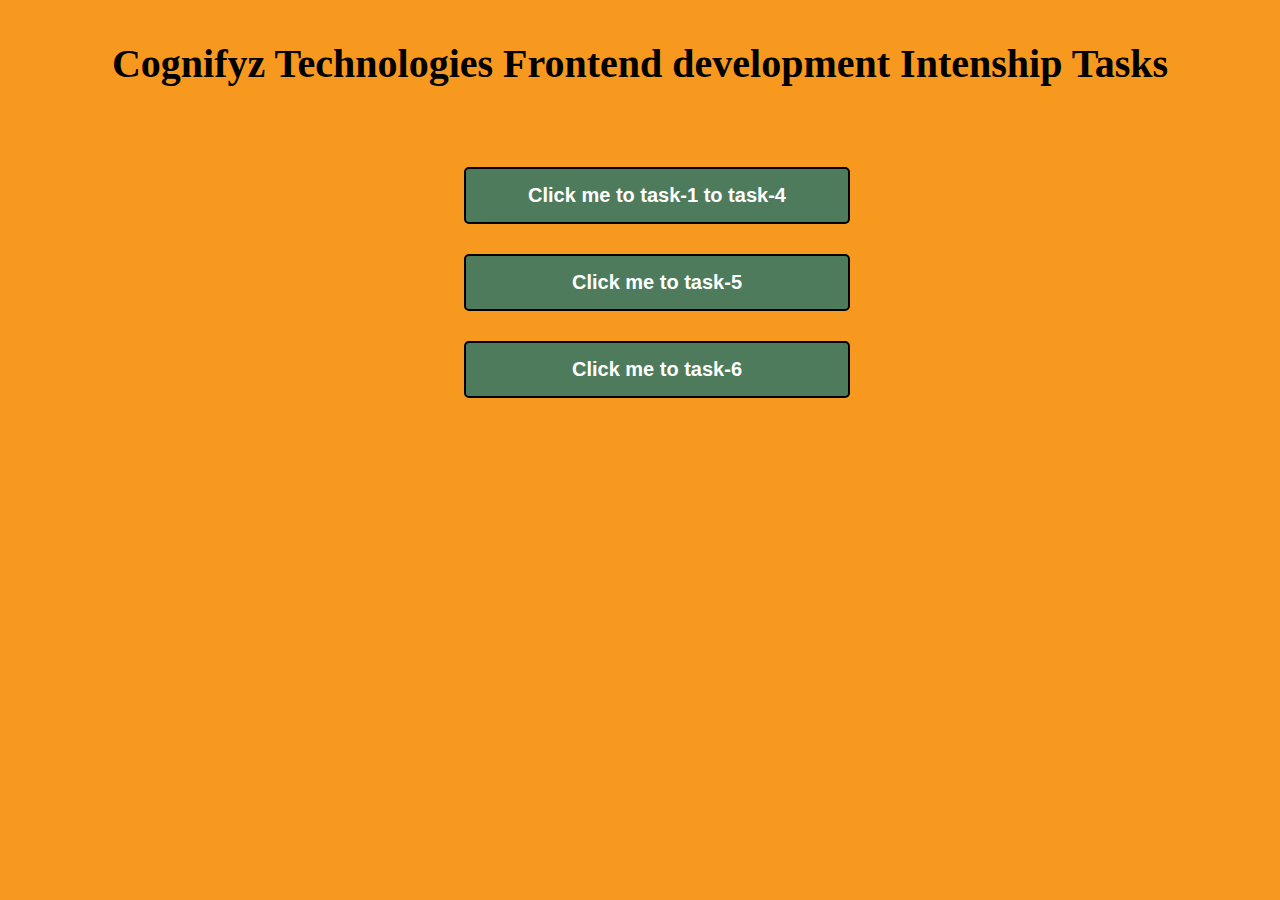
<file: index.html>
<!DOCTYPE html>
<html lang="en">
<head>
    <meta charset="UTF-8">
    <meta name="viewport" content="width=device-width, initial-scale=1.0">
    <title>Document</title>
    <link rel="stylesheet" href="/style.css">
</head>
<body style="background-color: rgb(247, 153, 30); color: black; font-size: 20px;">
    <h1> Cognifyz Technologies Frontend development Intenship Tasks </h1>

    <div class="MainPage">
        <ul>
           <li class="list-task"> <a href="/Task_1-4.html"> Click me to task-1 to task-4</a> </li>

           <li class="list-task"> <a href="/Task-5.html"> Click me to task-5</a> </li>

           <li class="list-task"> <a href="/Task-6.html"> Click me to task-6</a> </li>
        </ul>
    </div>
    
</body>
</html>
</file>
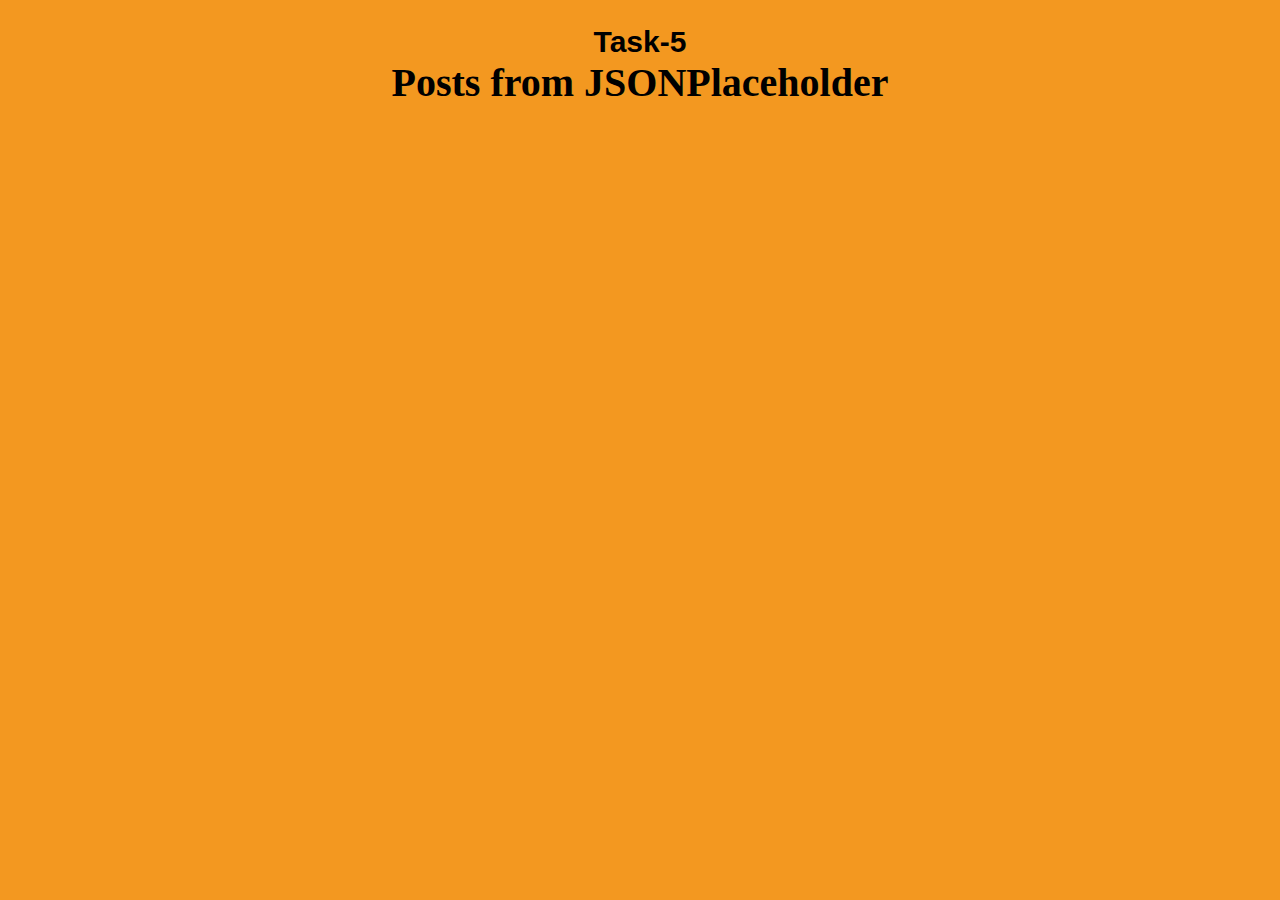
<file: Task-5.html>
<!DOCTYPE html>
<html lang="en">
<head>
    <meta charset="UTF-8">
    <meta name="viewport" content="width=, initial-scale=1.0">
    <title>Document</title>
    <link rel="stylesheet" href="./style.css">
</head>
<body style="background-color: rgb(243, 152, 32); color: black; font-size: 20px;">

    <div>
        <h2 class="task" style="margin-top: -15px;"> Task-5</h2>
        <h1 style="margin-bottom: 30px;">Posts from JSONPlaceholder</h1>
        <div id="container"></div>
    </div>
    
    <script src="/Task-5.js"></script>
</body>
</html>
</file>
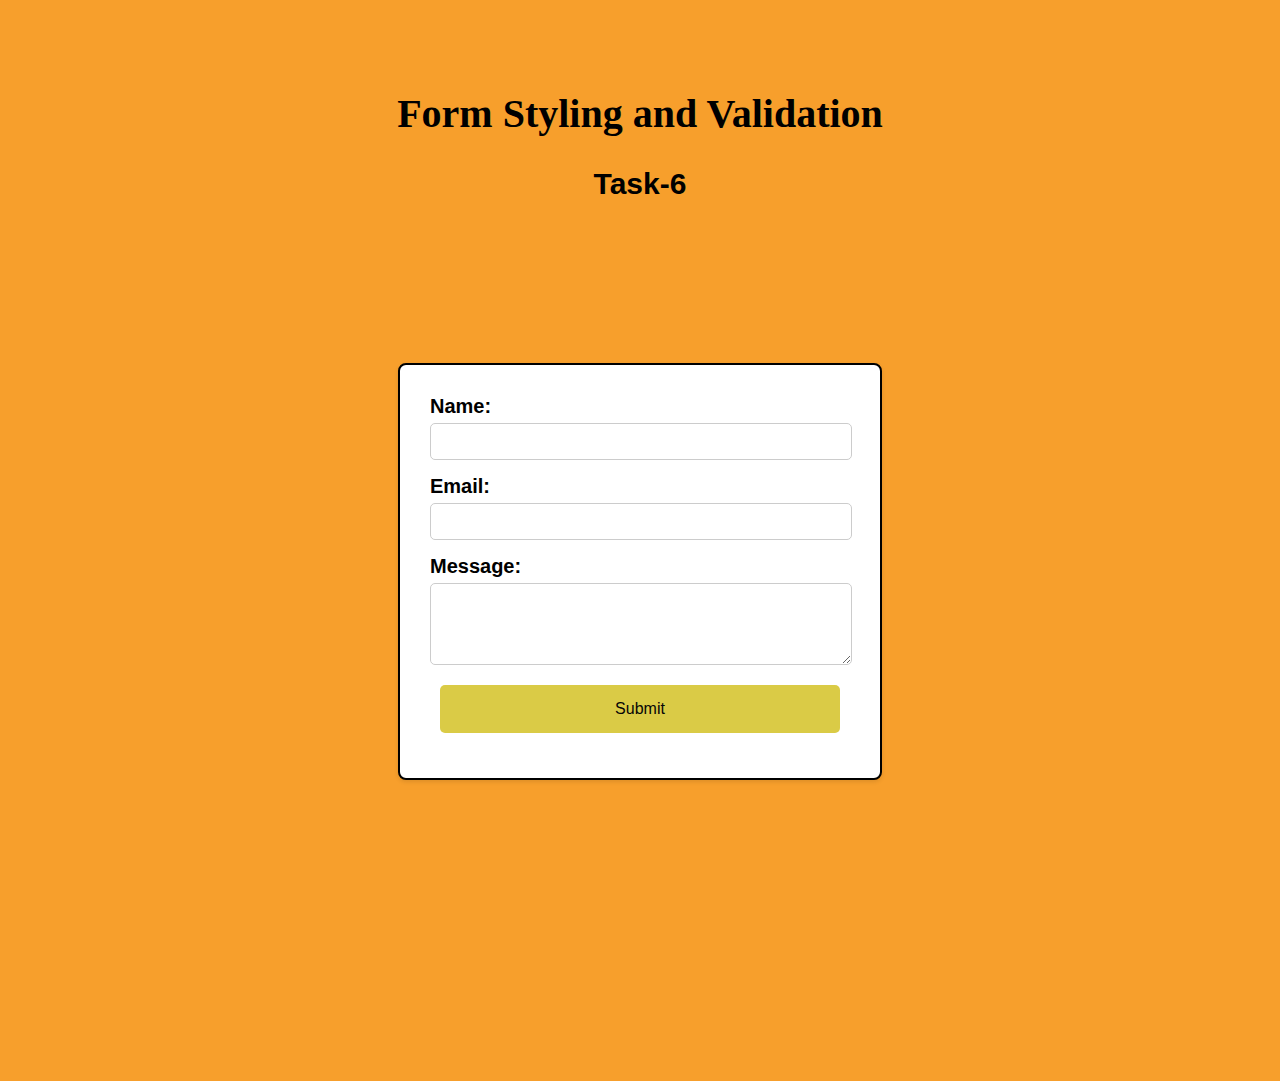
<file: Task-6.html>
<!DOCTYPE html>
<html lang="en">
<head>
    <meta charset="UTF-8">
    <meta name="viewport" content="width=device-width, initial-scale=1.0">
    <title>Document</title>
    <link rel="stylesheet" href="/style.css">
</head>
<body style="background-color: rgb(247, 159, 44); color: black; font-size: 20px;">

    <h1 style="margin-bottom: -80px; margin-top: 50px;">Form Styling and Validation</h1>
    <div>
        <h2 class="form-title">Task-6</h2>
        <div class="form_task">
            <form id="contact-form">
                <div class="form-group">
                    <label for="name">Name:</label>
                    <input type="text" id="name" name="name required">
                    <small class="error" id="nameError"></small>
                </div>
                <div class="form-group">
                    <label for="email">Email:</label>
                    <input type="email" id="email" name="email" required>
                    <small class="error" id="emailError"></small>
                </div>
                <div class="form-group">
                    <label for="message">Message:</label>
                    <textarea id="message" name="message" rows="4" required></textarea>
                    <small class="error" id="messageError"></small>
                </div>
                <button id="btnsubmit" type="submit">Submit</button>
            </form>
        </div>
    </div>
    
    <script src="/Task-6.js"></script>
</body>
</html>
</file>
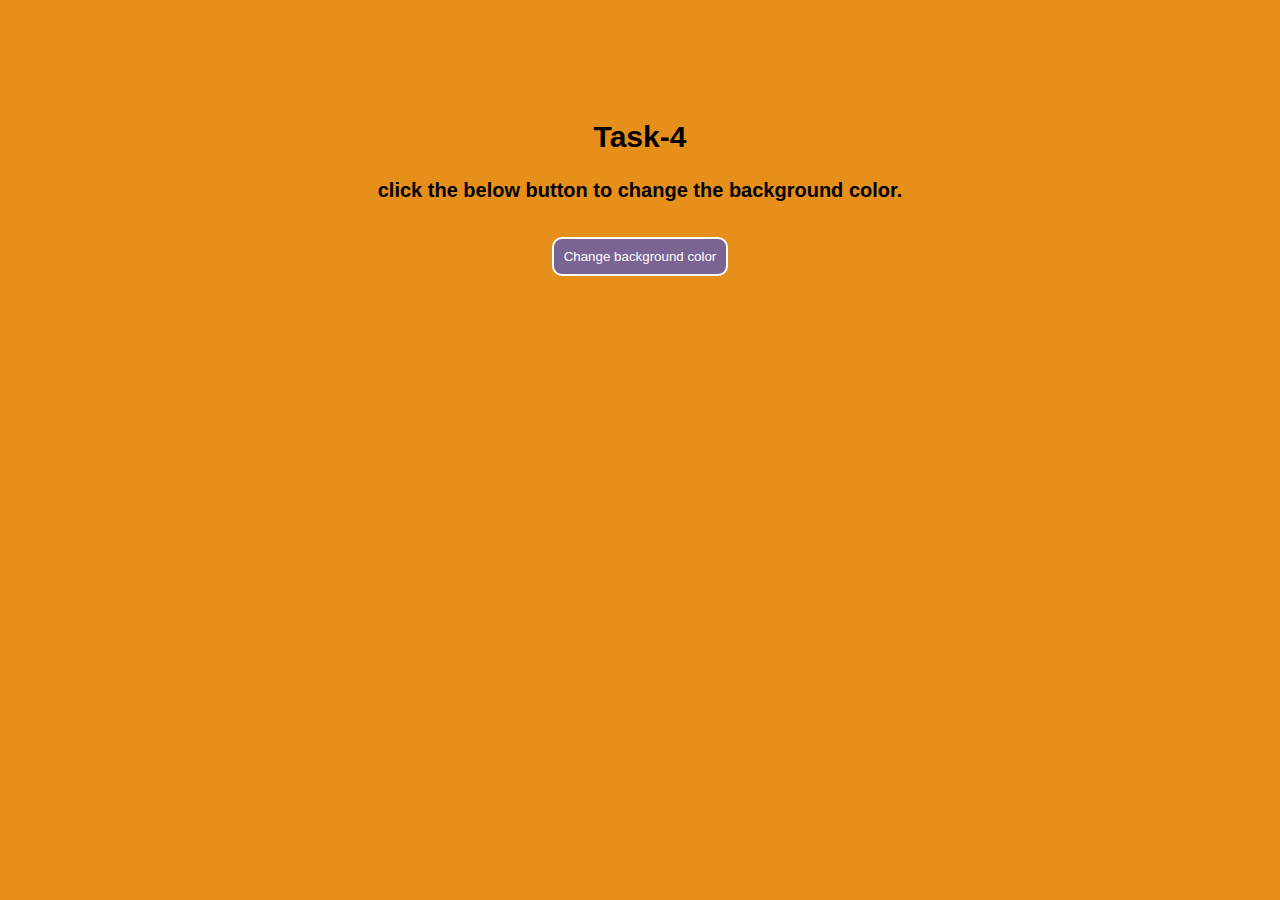
<file: Task_1-4.html>
<!DOCTYPE html>
<html lang="en">
<head>
    <meta charset="UTF-8">
    <meta name="viewport" content="width=device-width, initial-scale=1.0">
    <title>Document</title>
    <link rel="stylesheet" href="/style.css">
</head>
<body style="background-color: rgb(231, 143, 27); color: black; font-size: 20px;">

    <div>
        <h2 class="task">Task-4</h2>
        <div id="bgchangepara">
            <h4>
                click the below button to change the background color.
            </h4>
        </div>
        <div id="bgchangebtn">
            <button type="button" id="colorButton">Change background color</button>
        </div>
    </div>
    <script src="Task_1-4.js"></script>
</body>
</html>
</file>
<file: style.css>
*{
    margin: 0px;
    padding: 0px;
    font-family: Arial;
}

body{
    font-family: Arial, sans-serif;
    margin: 20px;
    padding: 20px;
}

h1{
    text-align: center;
    color: #000;
    font-family: Cascadia code;
}

h3{
    margin-top: 50px;
    margin-bottom: 15px;
}

.MainPage{
    display: flex;
    align-items: center;
    justify-content: center;
    margin-top: 80px;
    text-align: center;
}

li{
    width: 200px;
    list-style: none;
    margin-bottom: 30px;
}

a{
    text-decoration: none;
    font-weight: bold;
    color: #fff;
}

a:hover{
    color: #000;
}

.list-task{
    background-color: #4e7b5b;
    border: 2px solid black;
    color: #fff;
    border-radius: 5px;
    padding: 15px;
    width: 100%;
}

.list-task:hover{
    background-color: #6ab5ce;
}

.list-task a{
    margin: 0px 30px 0px 30px;
    text-align: center;
}

/* ==================== task 4 =========================== */

.task{
    text-align: center;
    display: flex;
    justify-content: center;
    margin-top: 80px;
}

#bgchangepara{
    text-align: center;
    display: flex;
    justify-content: center;
    margin-top: 25px;
}

#bgchangebtn{
    text-align: center;
    display: flex;
    justify-content: center;
    margin-top: 35px;
}

#colorButton{
    display: flex;
    text-align: center;
    background-color: rgb(123, 99, 146);
    color: #ffff;
    padding: 10px;
    border: 2px solid;
    border-radius: 10px;
}

/* ================ task 05====================  */

#container{
    display: flex;
    flex-wrap: wrap;
    justify-content: center;
}

.post{
    background-color: #f9f9f9;
    border: 1px solid #ddd;
    border-radius: 5px;
    margin: 10px;
    padding: 15px;
    width: 300px;
    box-shadow: 0 2px 4px rgba(0, 0, 0, 0.1);
}

.post h2{
    font-size: 1.5em;
    margin-bottom: 10px;
}

.post p{
    font-size: 1em;
    color: #333;
}

/* ================== task 6 ======================  */

.form-title{
    text-align: center;
    display: flex;
    justify-content: center;
    margin-top: 110px;
    margin-bottom: -100px;
}

.form_task{
    font-family: Arial, sans-serif;
    margin: 0;
    padding: 20px;
    display: flex;
    justify-content: center;
    align-items: center;
    height: 100vh;
}

form{
    background-color: #fff;
    padding: 30px 50px 45px 30px;
    border: 2px solid black;
    border-radius: 8px;
    box-shadow: 0 2px 4px rgba(0, 0, 0, 0.1);
    width: 100%;
    max-width: 400px;
}

.form-group{
    margin-bottom: 15px;
}

label{
    display: block;
    margin-bottom: 5px;
    font-weight: bold;
}

input,
textarea{
    width: 100%;
    padding: 10px;
    border: 1px solid #ccc;
    border-radius: 5px;
}

#btnsubmit{
    width: 100%;
    padding: 15px;
    border: none;
    border-radius: 5px;
    background-color: #dacb46;
    color: #060606;
    font-size: 16px;
    cursor: pointer;
    margin-left: 10px;
}

#btnsubmit:hover{
    background-color: #216288;
}

.error{
    color: red;
    font-size: 12px;
    display: none;
}

@media screen and (max-width: 600px) {
    }
    @media screen and( max-width: 900px) and (min-width: 600px){

    }
</file>
